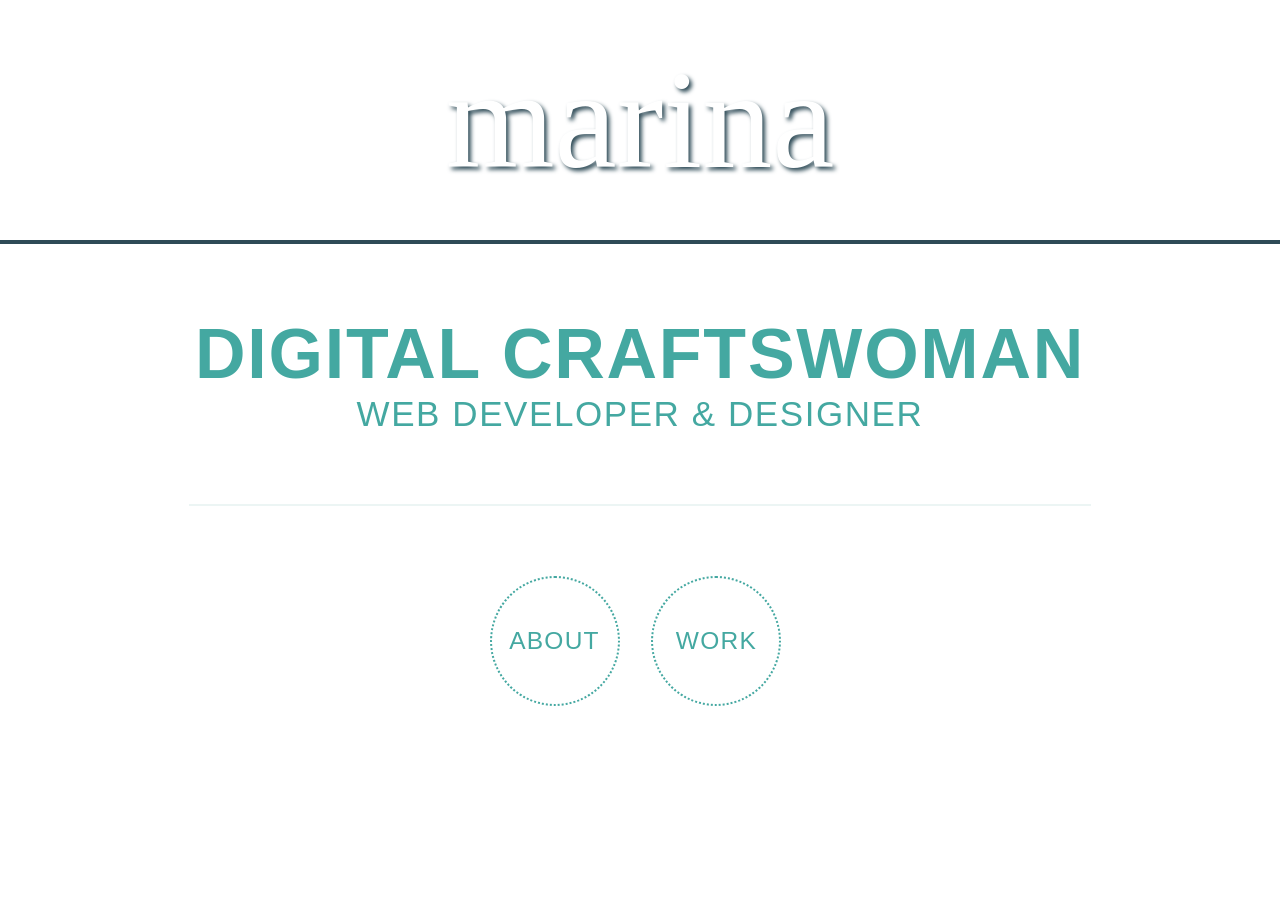
<file: marina-ohara-portfolio/index.html>
<!DOCTYPE html>
<html lang="en">
<head>
  <meta charset="UTF-8">
  <title>Marina O'Hara - Web Developer</title>
  <link rel="stylesheet" href="css/home.css">
  <link href='https://fonts.googleapis.com/css?family=Roboto:400,500,300' rel='stylesheet' type='text/css'>
  <link href="https://maxcdn.bootstrapcdn.com/font-awesome/4.2.0/css/font-awesome.min.css" rel="stylesheet">
</head>
<body>
<header>
  <h1>marina</h1>
</header>

<section>
  <h2>digital craftswoman</h2>
  <h3>Web Developer &amp; Designer</h3>
  <hr>
  <div class="circle_container">
    <div class="circle"><a href="about.html">About</a></div>
    <div class="circle circle_right"><a href="work.html">Work</a></div>
  </div>
</section>

<footer class="footer_home">
</footer>
  
</body>
</html>
</file>
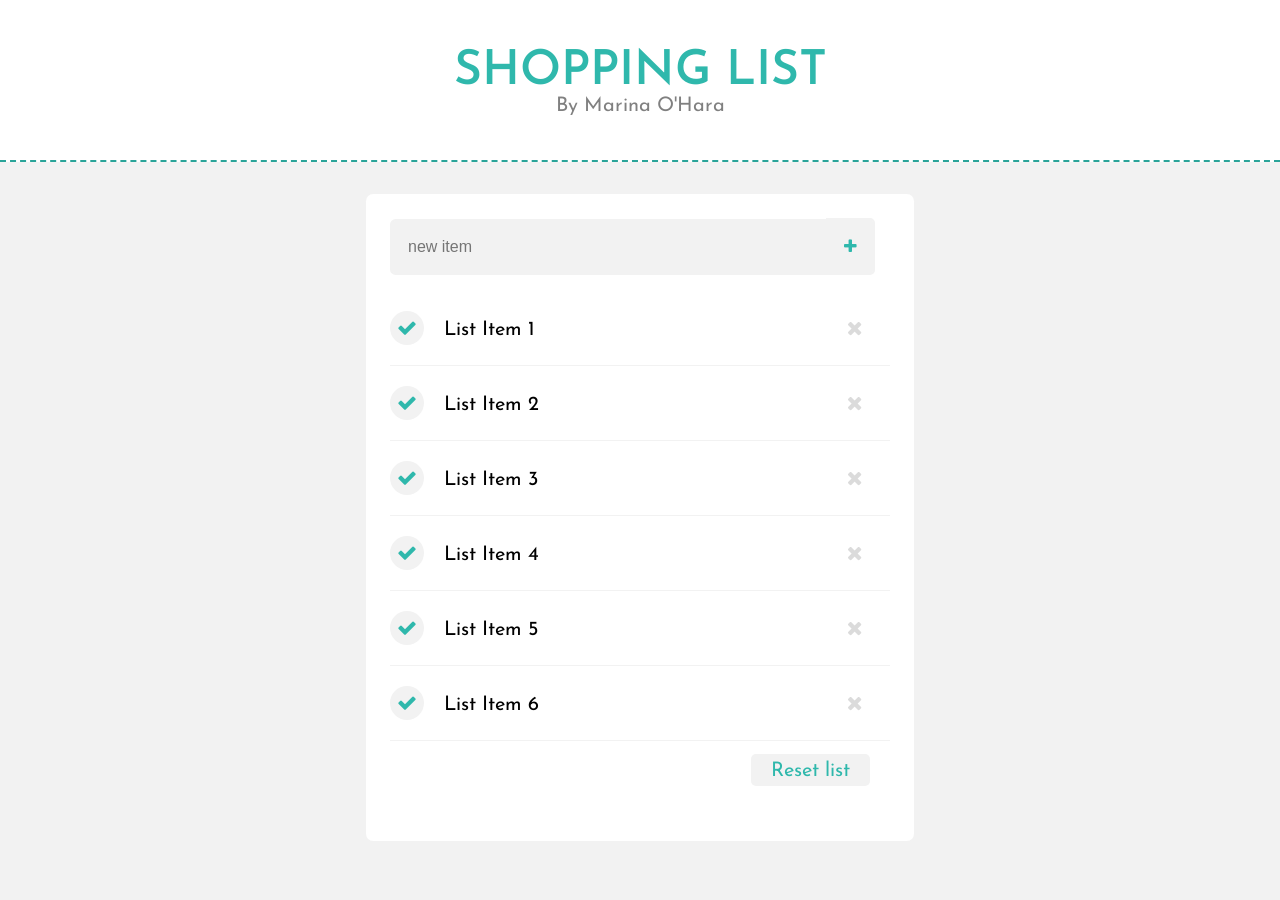
<file: shopping-list-app/index.html>
<!DOCTYPE html>
<html lang="en">
<head>
  <meta charset="UTF-8">
  <title>Shopping List</title>
  <link rel="stylesheet" href="css/main.css">
  <link rel="stylesheet" href="http://maxcdn.bootstrapcdn.com/font-awesome/4.3.0/css/font-awesome.min.css">
  <link href='http://fonts.googleapis.com/css?family=Josefin+Sans:400,300italic,300,400italic,600,600italic,700,700italic' rel='stylesheet' type='text/css'>
</head>
<body>

<header>
  <h1>SHOPPING LIST</h1>
  <h2>By Marina O'Hara</h2>
</header>

<section class="list">
  <input class="add_item" placeholder="new item"><button class="add_btn"><i class="fa fa-plus"></i></button>
    
  <ul>
    <li>
      <a href="#" class="check"><i class="fa fa-check"></i></a>List Item 1<a href="#" class="remove"><i class="fa fa-times remove"></i></a>
    </li>
    <li>
      <a href="#"><i class="fa fa-check"></i></a>List Item 2<a href="#" class="remove"><i class="fa fa-times remove"></i></a>
    </li>
    <li>
      <a href="#"><i class="fa fa-check"></i></a>List Item 3<a href="#" class="remove"><i class="fa fa-times remove"></i></a>
    </li>
    <li>
      <a href="#"><i class="fa fa-check"></i></a>List Item 4<a href="#" class="remove"><i class="fa fa-times remove"></i></a>
    </li>
    <li>
      <a href="#"><i class="fa fa-check"></i></a>List Item 5<a href="#" class="remove"><i class="fa fa-times remove"></i></a>
    </li>
    <li>
      <a href="#"><i class="fa fa-check"></i></a>List Item 6<a href="#" class="remove"><i class="fa fa-times remove"></i></a>
    </li>
    <li  class="reset">
      <a href="#">Reset list</a>
    </li>
</section>

</body>
</html>
</file>
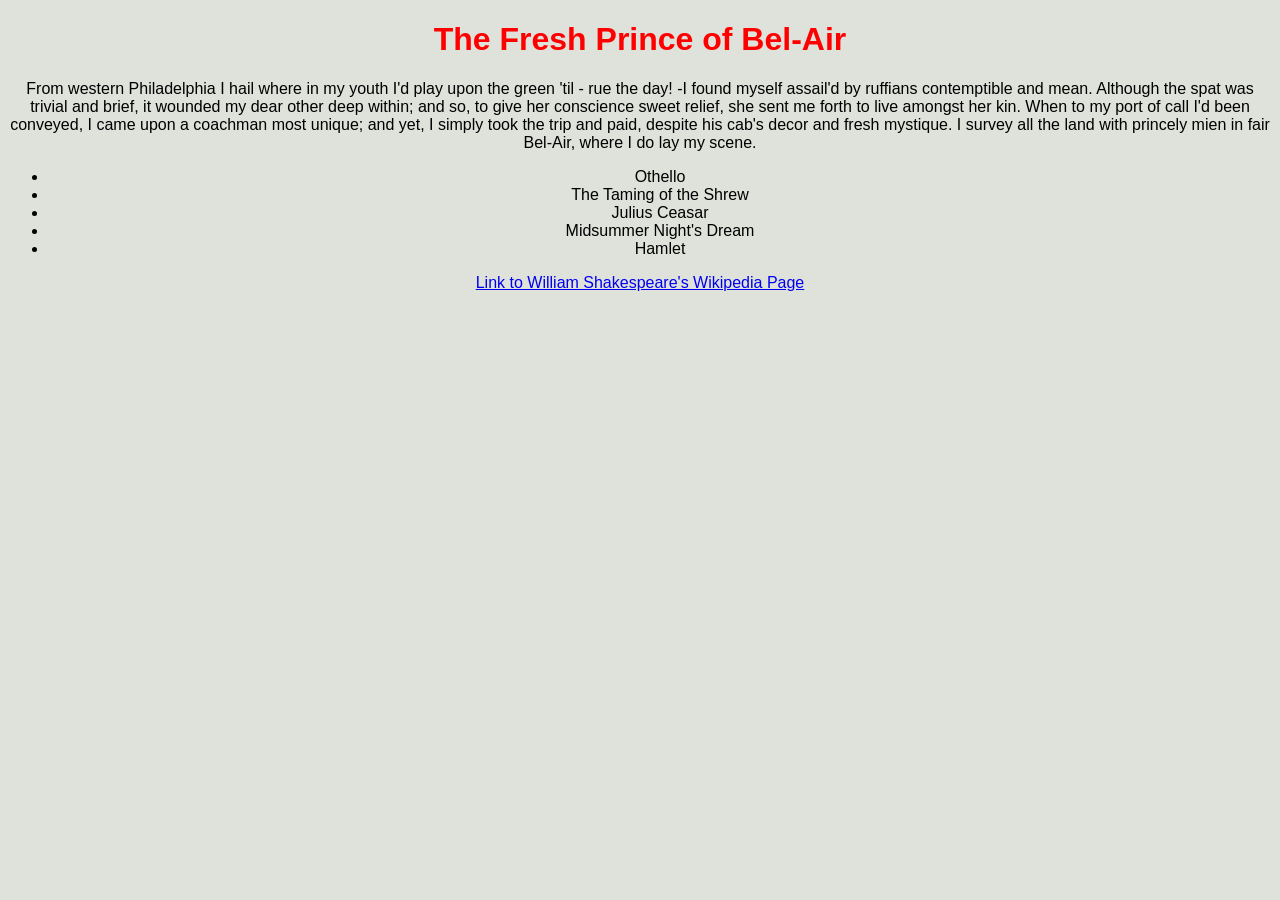
<file: first-site/freshprince.html>
<!DOCTYPE html>
<html>
    <head>
        <meta charset="UTF-8">
        <title>The Fresh Prince of Bel-Air</title>
        <link rel="stylesheet" type="text/css" href="css/mystyle.css">
    </head>
    <body>
        <h1>The Fresh Prince of Bel-Air</h1>
        <p>From western Philadelphia I hail
            where in my youth I'd play upon the green
            'til - rue the day! -I found myself assail'd
            by ruffians contemptible and mean.
            Although the spat was trivial and brief,
            it wounded my dear other deep within;
            and so, to give her conscience sweet relief,
            she sent me forth to live amongst her kin.
            When to my port of call I'd been conveyed,
            I came upon a coachman most unique;
            and yet, I simply took the trip and paid,
            despite his cab's decor and fresh mystique.
            I survey all the land with princely mien
            in fair Bel-Air, where I do lay my scene. </p>

        <ul>
            <li>Othello</li>
            <li>The Taming of the Shrew</li>
            <li>Julius Ceasar</li>
            <li>Midsummer Night's Dream</li>
            <li>Hamlet</li>
        </ul>
        <a href="http://en.wikipedia.org/wiki/William_Shakespeare">Link to William Shakespeare's Wikipedia Page</a>
    </body>
</html>
</file>
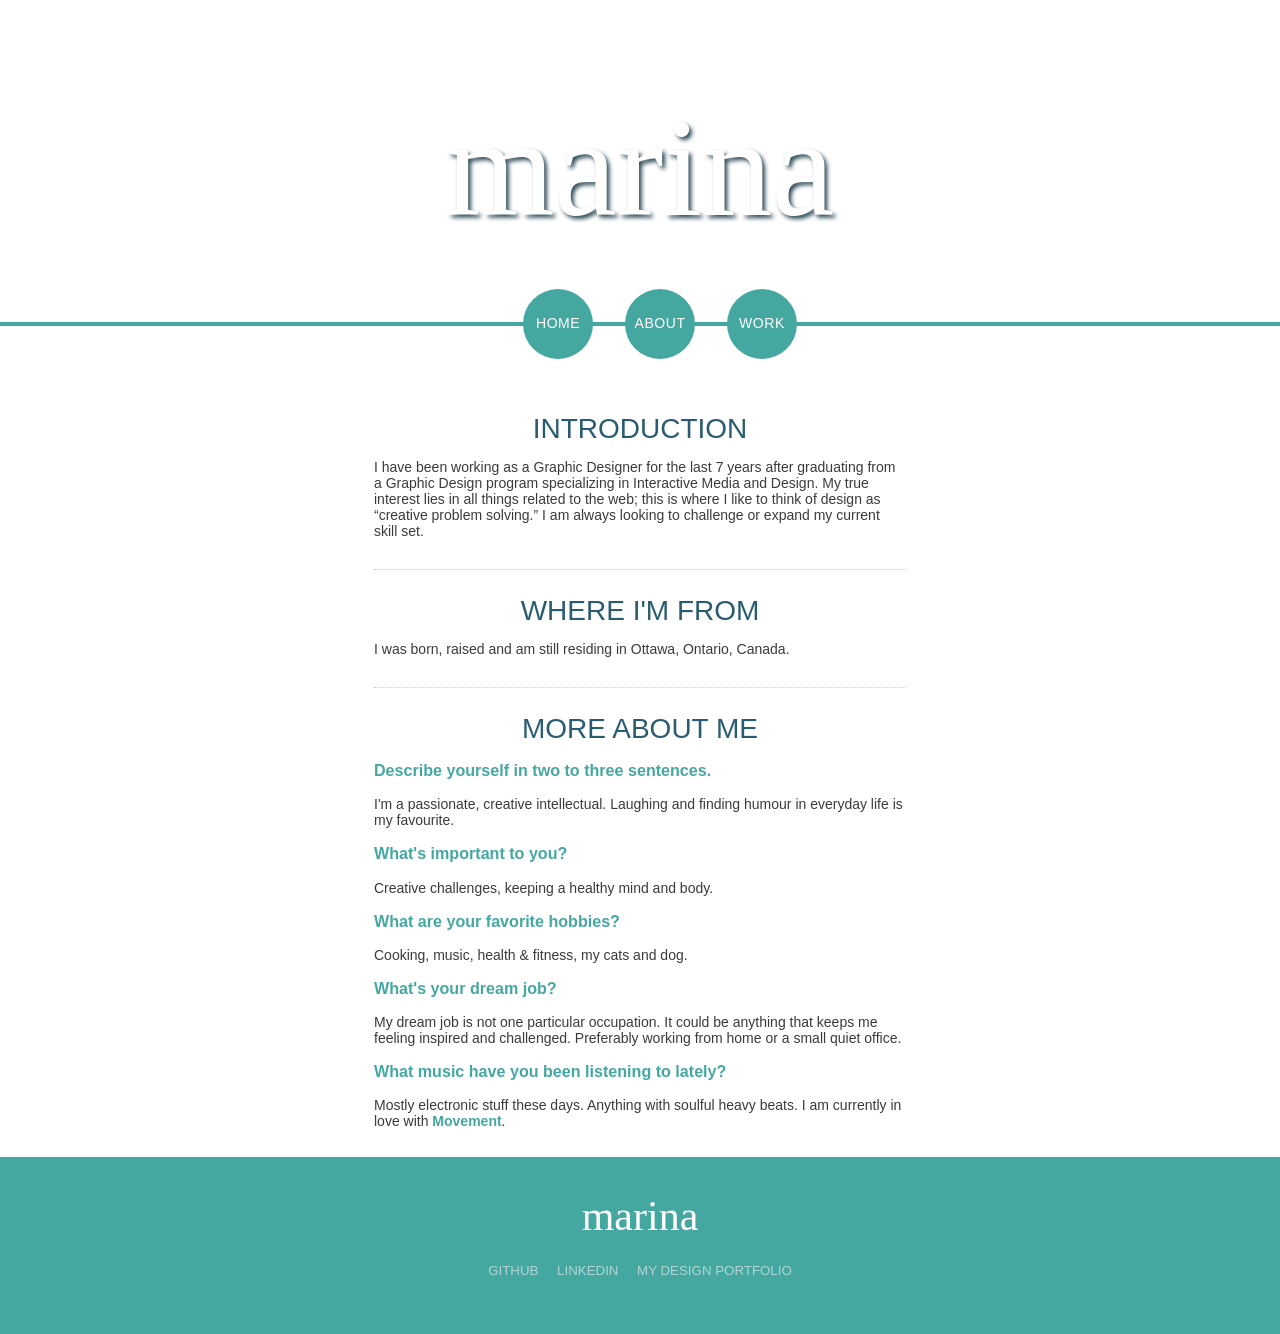
<file: marina-ohara-portfolio/about.html>
<!DOCTYPE html>
<html lang="en">
<head>
  <meta charset="UTF-8">
  <title>Marina O'Hara - Web Developer</title>
  <link rel="stylesheet" href="css/style.css">
  <link href='https://fonts.googleapis.com/css?family=Roboto:400,500,300' rel='stylesheet' type='text/css'>
  <link href="https://maxcdn.bootstrapcdn.com/font-awesome/4.2.0/css/font-awesome.min.css" rel="stylesheet">
</head>
<body>

<header>
  <h2>Hi, my name is</h2>
  <h1>marina</h1>
</header>

<nav>
  <ul>
    <li><a href="index.html">Home</a></li>
    <li><a href="about.html">About</a></li>
    <li><a href="work.html">Work</a></li>
  </ul>
</nav>

<section class="first">
  <h3>Introduction</h3>
  <p>I have been working as a Graphic Designer for the last 7 years after graduating from a Graphic Design program specializing in Interactive Media and Design. My true interest lies in all things related to the web; this is where I like to think of design as “creative problem solving.” I am always looking to challenge or expand my current skill set.</p>
</section>

<section>
  <h3>Where I'm From</h3>
  <p>I was born, raised and am still residing in Ottawa, Ontario, Canada.</p>
</section>

<section>
  <h3>More about me</h3>
  <p class="question">Describe yourself in two to three sentences.</p>
  <p>I'm a passionate, creative intellectual. Laughing and finding humour in everyday life is my favourite.</p>
  <p class="question">What's important to you?</p>
  <p>Creative challenges, keeping a healthy mind and body.</p>
  <p class="question">What are your favorite hobbies?</p>
  <p>Cooking, music, health &amp; fitness, my cats and dog.</p>
  <p class="question">What's your dream job?<p>
  <p>My dream job is not one particular occupation. It could be anything that keeps me feeling inspired and challenged. Preferably working from home or a small quiet office.</p>
  <p class="question">What music have you been listening to lately?</p>
  <p>Mostly electronic stuff these days. Anything with soulful heavy beats. I am currently in love with<a href="https://soundcloud.com/movementofficial" target="_blank"> Movement</a>.
</section>
<footer>
  <p class="footer_logo">marina</p>
  <ul>
    <li><a href="https://github.com/ohar0036" target="_blank" class="footer_links">Github &nbsp; &nbsp;</a></li>
    <li><a href="https://www.linkedin.com/profile/view?id=31946816&trk=hp-identity-photo" target="_blank" class="footer_links">LinkedIn &nbsp; &nbsp;</a></li>
    <li><a href="http://marinaohara.com/" target="_blank" class="footer_links">My Design Portfolio</a></li>
  </ul>
</footer>
  
</body>
</html>
</file>
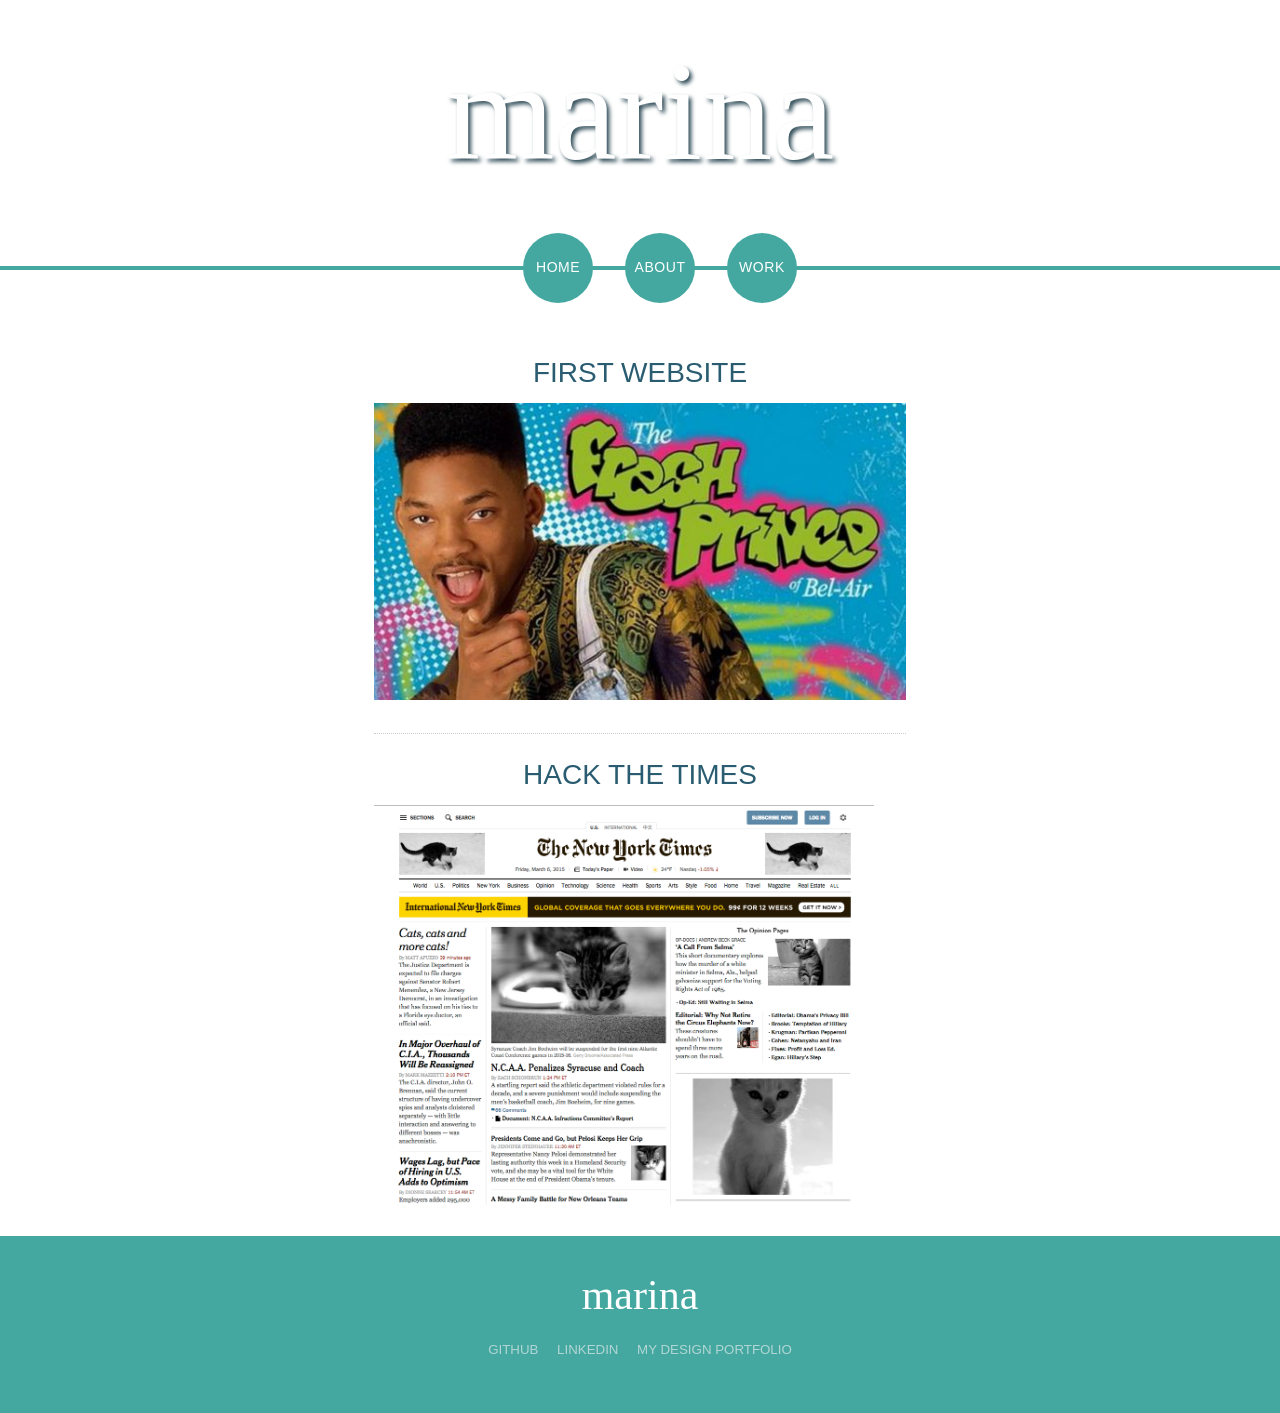
<file: marina-ohara-portfolio/work.html>
<!DOCTYPE html>
<html lang="en">
<head>
  <meta charset="UTF-8">
  <title>Marina O'Hara - Web Developer</title>
  <link rel="stylesheet" href="css/style.css">
  <link href='https://fonts.googleapis.com/css?family=Roboto:400,500,300' rel='stylesheet' type='text/css'>
  <link href="https://maxcdn.bootstrapcdn.com/font-awesome/4.2.0/css/font-awesome.min.css" rel="stylesheet">
</head>
<body>

<header>
  <h1>marina</h1>
</header>

<nav>
  <ul>
    <li><a href="index.html">Home</a></li>
    <li><a href="about.html">About</a></li>
    <li><a href="work.html">Work</a></li>
  </ul>
</nav>

<section class="first">
  <h3>FIRST WEBSITE</h3>
  <a href="fresh_prince/freshprince.html" target="_blank"><img src="images/fresh-prince-belair.jpg"></a>
</section>

<section>
  <h3>HACK THE TIMES</h3>
  <a href="images/ny_times.jpg"><img src="images/ny_times.jpg" style="max-width: 500px;"></a>
</section>

<footer>
  <p class="footer_logo">marina</p>
  <ul>
    <li><a href="https://github.com/ohar0036" target="_blank" class="footer_links">Github &nbsp; &nbsp;</a></li>
    <li><a href="https://www.linkedin.com/profile/view?id=31946816&trk=hp-identity-photo" target="_blank" class="footer_links">LinkedIn &nbsp; &nbsp;</a></li>
    <li><a href="http://marinaohara.com/" target="_blank" class="footer_links">My Design Portfolio</a></li>
  </ul>
</footer>
  
</body>
</html>
</file>
<file: marina-ohara-portfolio/css/home.css>
body {
  font-family: 'Open Sans', sans-serif;
  font-weight: 300;
  margin: 0;
  padding: 0;
  font-size: 14px;
  color: #3b3b3b;
  background: #fff;
}

header {
  background: url(http://marinaohara.com/thinkful/about_bg2.jpg);
  padding: 3.571em 0;
  background-size: cover;
  border-bottom: 0.35em solid #2e4b57;
}

a {
  text-decoration: none;
}

hr {
  border: 0.071em solid #b2d6d3;
  margin: 0 auto 5em auto;
  max-width: 64.286em;
  opacity: 0.25;
}

h1 {
  font-family: 'Norican', cursive;
  font-size: 10em;
  line-height: 1em;
  font-weight: normal;
  text-align: center;
  color: #fff;
  padding: 0;
  margin: 0;
  text-shadow: 0.02em 0.02em 0.03em #2e4b57;
}

h2 {
  font-weight: 600;
  font-size: 5em;
  color: #44a8a1;
  text-align: center;
  text-transform: uppercase;
  letter-spacing: 0.025em;
  margin: 1em 0 0 0;
}

h3 {
  margin: 0 0 2em 0;
  font-weight: 300;
  font-size: 2.5em;
  color: #44a8a1;
  text-align: center;
  text-transform: uppercase;
  letter-spacing: 0.045em;
}

.circle_container {
  margin: 0 auto;
  max-width: 21.5em;
}

.circle {
  border-radius: 50%;
  width: 9em;
  height: 9em;
  background: #fff;
  border: 2px dotted #44a8a1;
  text-align: center;
  margin: 0 auto;
  display: inline-block;
  /* width and height can be anything, as long as they're equal */
}

.circle a {
  font-size: 1.75em;
  line-height: 5.15em;
  letter-spacing: 0.05em;
  text-transform: uppercase;
  font-weight: 400;
  color: #44a8a1;
}

.circle a:hover{
  color: #2e4b57;
}

.circle_right {
   margin-left:2em;
}

.footer_home{
  margin: 7em auto;
}
</file>
<file: shopping-list-app/css/main.css>
body {
  background: #f2f2f2;
  font-family: 'Josefin Sans', sans-serif;
  margin: 0;
  padding: 0;
}

header {
  background: #fff;
  height: 10em;
  border-bottom: 0.15em dashed #2aa499;
}

h1 {
  color: #2fb8ac;
  text-align: center;
  font-size: 3em;
  font-weight: 600;
  margin: 0;
  padding: 1em 0 0 0;
}

h2 {
  margin: 0;
  text-align: center;
  font-weight: 400;
  color: #808080;
  font-size: 1.25em;
}

.add_item {
  height: 3.3em;
  border: 2px solid #f2f2f2;
  font-size: 1em;
  line-height: 1em;
  background: #f2f2f2;
  border-radius: 0.35em 0 0 0.35em;
  padding: 0 1em;
  margin-bottom: 1em;
  width: 80%;
}

.add_item:focus {
  outline: none;
  border: 2px solid #2fb8ac;
}

.add_btn {
  font-size: 1em;
  line-height: 1em;
  text-decoration: none;
  color: #2fb8ac;
  background: #f2f2f2;
  padding: 0.5em 1em;
  border-radius: 0 5px 5px 0;
  border: 2px solid #f2f2f2;
  height: 3.55em;
}

.add_btn:hover {
  outline: none;
  background: #2fb8ac;
  border: 2px solid #2fb8ac;
  color: #fff;
}

.add_btn:focus {
  outline: none;
}



ul {
  list-style: none;
  margin: 0;
  padding: 0 0 1em 0;
}

li {
  border-bottom: 1px solid #f2f2f2;
  padding: 1em 0;
  font-size: 1.25em;
}

li a i {
  color: #2fb8ac;
  margin-right: 1em;
  background: #f2f2f2;
  border-radius: 50%;
  padding: 0.35em;
}

li a i:hover {
  color: #fff;
  background: #2fb8ac;
}

.remove {
  background: none;
  float: right;
  color: #dbdbdb ;
}

.remove:hover {
  color: #2fb8ac;
  background: none;
}

.list {
  background: #fff;
  max-width: 31.250em;
  margin: 2em auto;
  padding: 1.5em;
  border-radius: 0.45em;
}

.reset {
  border: none;
  text-align: right;
  margin-right: 1em;
}

.reset a {
  font-size: 1em;
  text-decoration: none;
  color: #2fb8ac;
  background: #f2f2f2;
  padding: 0.35em 1em 0.25em 1em;
  border-radius: 5px;
}

.reset a:hover {
  background: #2fb8ac;
  color: #fff;
}
</file>
<file: first-site/css/mystyle.css>
body {
  background: #DFE2DB;
  font-family: Arial, Helvetica, sans-serif;
  text-align: center;
  }

h1 {
  color: red;
}
</file>
<file: marina-ohara-portfolio/css/style.css>
body {
  font-family: 'Open Sans', sans-serif;
  font-weight: 400;
  margin: 0;
  padding: 0;
  font-size: 14px;
  color: #3b3b3b;
}

a {
  color: #44a8a1;
  font-weight: 700;
  text-decoration: none;
}

nav {
  padding: 0.1em 0;
  text-transform: uppercase;
  text-align: center;
  margin-top: -3.75em;
}

nav li {
  border-radius: 50%;
  width: 5em;
  height: 5em;
  display: inline-block;
  margin: 0 1em;
  background: #44a8a1;
  padding:0;
  text-align: center;
}

nav a{
  font-weight: 400;
  letter-spacing: 0.04em;
  color: #fff;
  line-height: 4.95em;
  margin: 0;
  padding: 0;
  text-align: center;
}

header {
  background: url(http://marinaohara.com/thinkful/about_bg2.jpg);
  padding: 3em 0 6em 0;
  background-size: cover;
  border-bottom: 0.35em solid #44a8a1;
}

section {
  max-width: 38em;
  margin: 2.143em auto 0 auto;
  padding-top: 1.786em;
  border-top: 0.1em #cbcbcb  dotted;
}

section img {
  max-width: 38em;
  margin-top: 1em;
}

h1 {
  font-family: 'Norican', cursive;
  font-size: 10em;
  line-height: 1em;
  font-weight: normal;
  text-align: center;
  color: #fff;
  padding: 0;
  margin: 0;
  text-shadow: 0.02em 0.02em 0.03em #2e4b57;
}

h2 {
  font-weight: 300;
  text-align: center;
  text-transform: uppercase;
  color: #fff;
  font-size: 1.5em;
  line-height: 1em;
}

h3 {
  font-weight: 300;
  font-size: 2em;
  color: #2a5c71;
  padding: 0;
  margin: 0;
  text-transform: uppercase;
  text-align: center;
}

.first {
  margin-top: 1em;
  border-top: none;
}

.question {
  font-weight: 600;
  color: #44a8a1;
  font-size: 1.15em;
}

footer {
  background: #44a8a1;
  margin: 2em auto 0 auto;
  padding: 2em 0 3em 0;
  color: #fff;
  font-weight: 300;
  text-align: center;
}

.footer_logo {
  font-family: 'Norican', cursive;
  font-size: 3em;
  color: #fff;
  margin: 0;
  padding: 0;
  line-height: 1.5em;
}

footer ul {
  padding: 0;
}

footer li {
  display: inline-block;
}

footer li a {
  color: #b2d6d3;
  font-weight: 400;
  text-transform: uppercase;
  font-size: 0.95em;
}

footer li a:hover {
  color: #fff;
}

@media screen and (max-width: 575px) {
    h1 {
        font-size: 6em;
    }
    
    h2 {
        font-size: 1.20em;
        line-height: 0.05em;
        padding-top: 0.6em;
    }
    
    .first {
      margin-top: 0.85em;
    }
    
    section {
        padding: 1.25em 1.5em 0 1.5em;
    }
  
    header {
        padding: 1.071em 0;
        background-size: cover;
        border-bottom: 0.35em solid #44a8a1;
    }
  
    footer {
        margin: 2em auto 0 auto;
        padding: 1.25em 0 0.3em 0;
    }
  
    .footer_logo {
        font-family: 'Norican', cursive;
        font-size: 2.75em;
        color: #fff;
        margin: 0;
        padding: 0;
        line-height: 0.85em;
    }
  
    .footer li a {
        font-size: 0.85em;
    }
}
</file>
